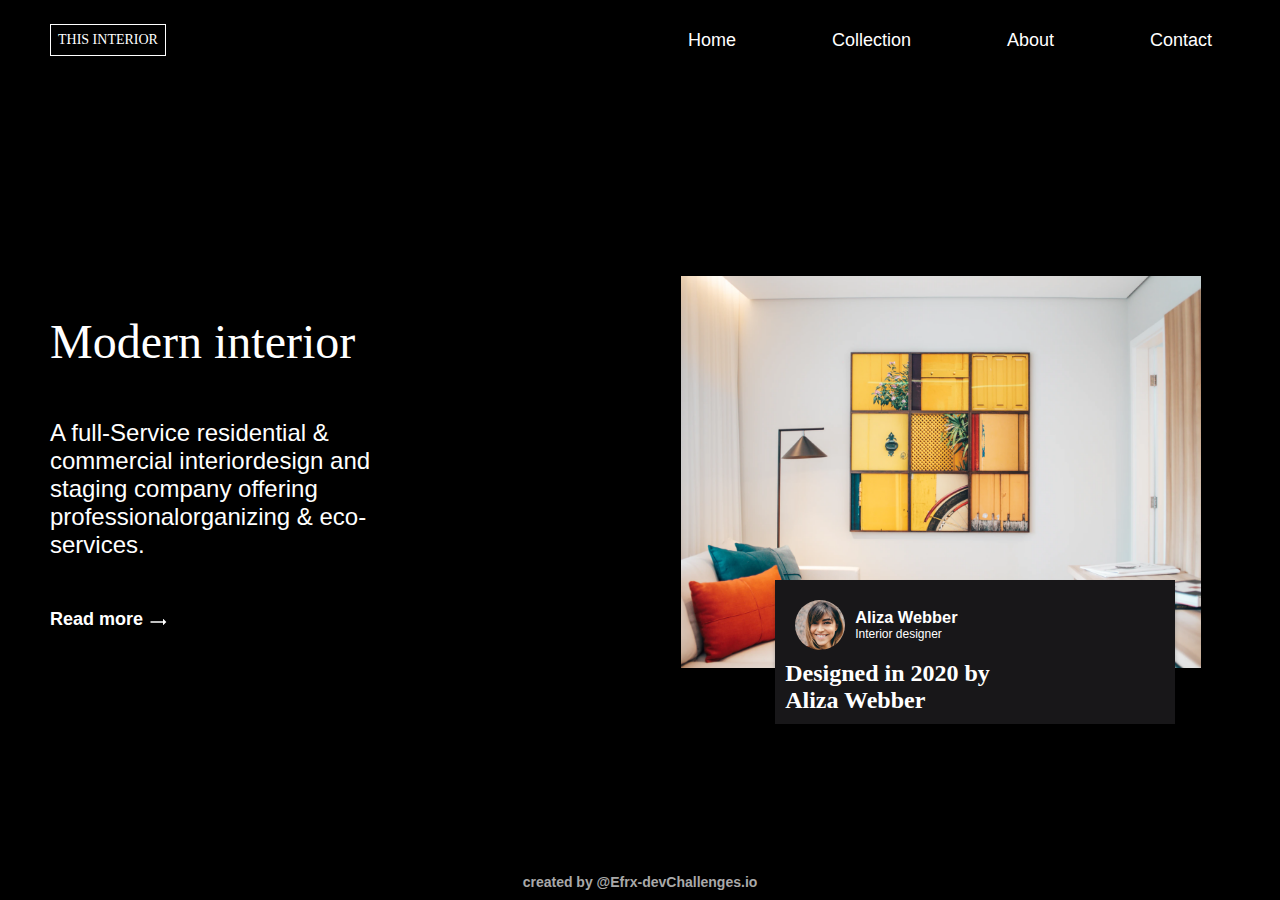
<file: index.html>
<!DOCTYPE html>
<html lang="en">
<head>
    <meta charset="UTF-8">
    <meta http-equiv="X-UA-Compatible" content="IE=edge">
    <meta name="viewport" content="width=device-width, 
    initial-scale=1.0">
    <link rel="stylesheet" href="styles/main.css">

    <title>Document</title>
</head> 
<body>
    <header class="header">
        <div class="header__logo">
            <a href="#" class="header__logo--botton">THIS INTERIOR</a>
        </div>
        <ul class="header__nav">
            <li class="header__nav--item item-home">
                <a href="#">Home</a>
            </li>
            <li class="header__nav--item item-collection">
                <a href="#">Collection</a>
            </li>
            <li class="header__nav--item item-about">
                <a href="#">About</a>
            </li>
            <li class="header__nav--item item-contact">
                <a href="#">Contact</a>
            </li>
        </ul>

        <div class="header__menu">
            <a href="menu.html"></a>
        </div>

    </header>

    <section class="main">
        <div class="mainwrap">
            <div class="main__info">
                <h1>Modern interior</h1>
                <p>
                A full-Service residential & commercial interiordesign and staging company offering professionalorganizing & eco-services.
                </p>
                <a href="#">Read more 
                    <span class="icon--arrow">
                    </span>
                </a>
            </div>
            <div class="main__portfolio-container">
                <div class="main__portfolio--content">
                    <img src="images/photo1.png" alt="">
                    <!--  -->
                    <div class="main__portfolio--author">
                        <div class="author-container">
                            <div class="avatar">
                                <img src="images/photo2.png" alt="">
                            </div>
                            <div class="author-info">
                                <h3 class="name">Aliza Webber</h3>
                                <p>Interior designer</p>
                            </div>
                        </div>
        
                        <h2>Designed in 2020 by <br> Aliza Webber</h2>
                    </div>
                <!-- <div class="main__portfolio--author">
                    <div class="author-container">
                        <div class="avatar">
                            <img src="images/photo2.png" alt="">
                        </div>
                        <div class="author-info">
                            <h3 class="name">Aliza Webber</h3>
                            <p>Interior designer</p>
                        </div>
                    </div>
    
                    <h2>Designed in 2020 by <br> Aliza Webber</h2>
                </div> -->
                </div>
        </div>
    </section>

    <footer class="footer">
        <div class="footer__link">
            <p>created by <a href="#">@Efrx</a>-<a href="#">devChallenges.io</a></p>
        </div>
    </footer>
</body>
</html>
</file>
<file: styles/main.css>
* {
    box-sizing: border-box;
    padding: 0;
    margin: 0;
    /* outline: 1px solid red; */
}

html {
    font-size: 62.5%;
}

@import url('https://fonts.googleapis.com/css2?family=Crimson+Pro:wght@200&family=Lora:wght@500;700&family=Montserrat:wght@400;500;700&display=swap');

:root {
    --background-color: #000000;
    --font-color: #FFFFFF;
    --min-w: 32rem;
    --max-w: 144rem;
    --Lora: 'Lora', serif;
    --Crimson: 'Crimson Pro', serif;
    --Montserrat: 'Montserrat', sans-serif;
}
/*
font-family: 'Crimson Pro', serif;
font-family: 'Lora', serif;
font-family: 'Montserrat', sans-serif;
*/
body {
    background-color: var(--background-color);
    color: var(--font-color);
    height: 100vh;
    display: flex;
    flex-direction: column;
    justify-content: space-between;
}
a {
    text-decoration: none;
    color: var(--font-color);
}

li {
    list-style: none;
}

.header {
    display: flex;
    margin: 0 auto;
    padding-inline: 2rem;
    width: 100vw;
    min-width: 32rem;
    max-width: 144rem;
    height: 8rem;
}

.header__logo {
    font-family: var(--Crimson);
    font-weight: 200;
    font-size: 1.4rem;   
    display: flex;
    align-items: center;
}

.header__logo--botton {
    border: 1px solid white;
    padding: .7rem;
    margin-inline-start: 3rem;
}

.header__logo--botton:hover {
    background-color: #fff;
    color: #000000;
    transition: all .4s;
    box-shadow: 0px 0px 26px 5px rgba(255,255,255,0.18);
}

.header__nav {
    display: flex;
    justify-content: space-around;
    align-items: center;
}
.header__nav--item {
    font-family: var(--Montserrat);
    font-weight: 500;
    font-size: 1.8rem;
    position: relative;
}

.header__nav--item::before {
    content: "";
    display: block;
    width: 0%;
    height: .2rem;
    background: #FFFFFF;
    position: absolute;
    left: 50%;
    bottom: -.5rem;
    transition: all .4s;
}
.header__nav--item:hover::before {
    left: 0;
    width: 100%;
}

.header__logo, .header__nav{
    flex-basis: 0;
    flex-grow: 1;
}

.eader__menu {
    display: none;
}

.main {
    width: 100vw;
    /* height: 70vh; */
    display: flex;
    align-items: center;
    justify-content: center;
}
.mainwrap {
    display: grid ;
    grid-template-columns: repeat(auto-fit,minmax(320px,1fr));
    min-width: 32rem;
    max-width: 1440px;
    gap: 2.5rem;
    padding-inline: 5rem;
}

.main__info {
    display: flex;
    flex-direction: column;
    justify-content: center;
}

.main__info h1 {
    font-family: var(--Lora);
    font-weight: 500;
    font-size: 4.8rem;
}
.main__info p {
    font-family: var(--Montserrat);
    font-size: 2.4rem;
    font-weight: 400;
    /* width: 400px; */
    max-width: 40rem;
    min-width: 32rem;
    margin-block: 5rem;
}

.main__info a {
    font-family: var(--Montserrat);
    font-size: 1.8rem;
    font-weight: 700;
}

.icon--arrow {
    display: inline-block;
    background-image: url('../images/trending_flat_white_18dp\ \(1\).svg');
    width: 2rem;
    height: .6rem;
    /* Escala la imagen al mayor tamño possin estirarla */
    background-size: cover;
    /* Siempre estara al centro sin impoel tamaño del container */
    background-position: center;
    /* No intentara llenar el contenrepitiendo la imagen */
    background-repeat: no-repeat;
    /* border-radius: 1rem; */
}
.main__portfolio-container {
    /* border: 1px solid yellow; */
    display: flex;
    justify-content: center;
}
.main__portfolio--content {
    /* border: 1px solid red; */
    width: 90%;
    position: relative;
    display: flex;
    align-items: end;
}

.main__portfolio--content img {
    width: 100%;
}

.main__portfolio--author {
    /* border: 1px solid green; */
    position: absolute;
    right: 5%;
    top: 50%;
    transform: translateY(75%);
    width: 40rem;
    max-width: 80%;
    padding: 1rem;

    background: #181719;
    box-shadow: 0px 4px 4px rgba(0, 0, 0, 0.25);
}

.author-container {
    display: flex;
    align-items: center;
    /* border: 1px solid blue; */
}

.author-info {
    flex-grow: 1;
}
.author-info {
    font-family: var(--Montserrat);
    font-weight: 500;
    font-size: 1.4rem;
}
.author-info p {
    font-size: 1.2rem;
}

.main__portfolio--author h2 {
    font-family: var(--Lora);
    font-weight: 700;
    font-size: 2.4rem;
}

.author-container .avatar {
    width: 5rem;
    height: 5rem;
    border-radius: 50%;
    overflow: hidden;
    margin: 1rem;
}
.author-container .avatar img {
    width: 100%;
}

.footer {
    padding-block: 1rem;
}

.footer__link a, .footer__link p {
    /* margin-top: 30rem; */
    font-family: var(--Montserrat);
    font-weight: 700;
    font-size: 1.4rem;
    text-align: center;
    color: #A9A9A9;
}

.menu-responsive {
    width: 100vw;
    height: 100vh;
    justify-content: space-between;
    align-items: center;
}

.menu--close {
    align-self: flex-end;
}

.menu--close a {
    display: block;
    background-image: url('../images/close_white_24dp.svg');
    width: 5rem;
    height: 5rem;
    /* Escala la imagenmayor tamño posisin estirarla */
    background-size: cover;
    /* Siempre estaracentro sin importartamaño del container */
    background-position: center;
    /* No intentara lleel contenerepitiendo la imagen */
    background-repeat: no-repeat;
}

.menu--deployed {
    flex-grow: 1;
    display: flex;
    justify-content: center;
    align-items: center;
}

.menu--deployed ul li {
    margin: 2rem;
    text-align: center;
}

@media (max-width: 768px) {
    /* … */
    .main__portfolio--content {
        align-items: center;
    }
    /* .main__portfolio--author {
        top: 50%;
        transform: translateY(15%);
    } */
    .author-info {
        font-size: .8rem;
    }
    .author-info p {
        font-size: .6rem;
    }
    .main__portfolio--author h2 {
        font-size: 1.4rem;
    }

    .header__nav {
        display: none;
    }

    .header__menu {
        display: flex;
        align-items: center;
        justify-content: center;
    }
    .header__menu a {
        display: block;
        background-image: url('../images/menu_white_24dp.svg');
        width: 5rem;
        height: 5rem;
        /* Escala la imagenmayor tamño posisin estirarla */
        background-size: cover;
        /* Siempre estaracentro sin importartamaño del container */
        background-position: center;
        /* No intentara lleel contenerepitiendo la imagen */
        background-repeat: no-repeat;
    }
  }
</file>
